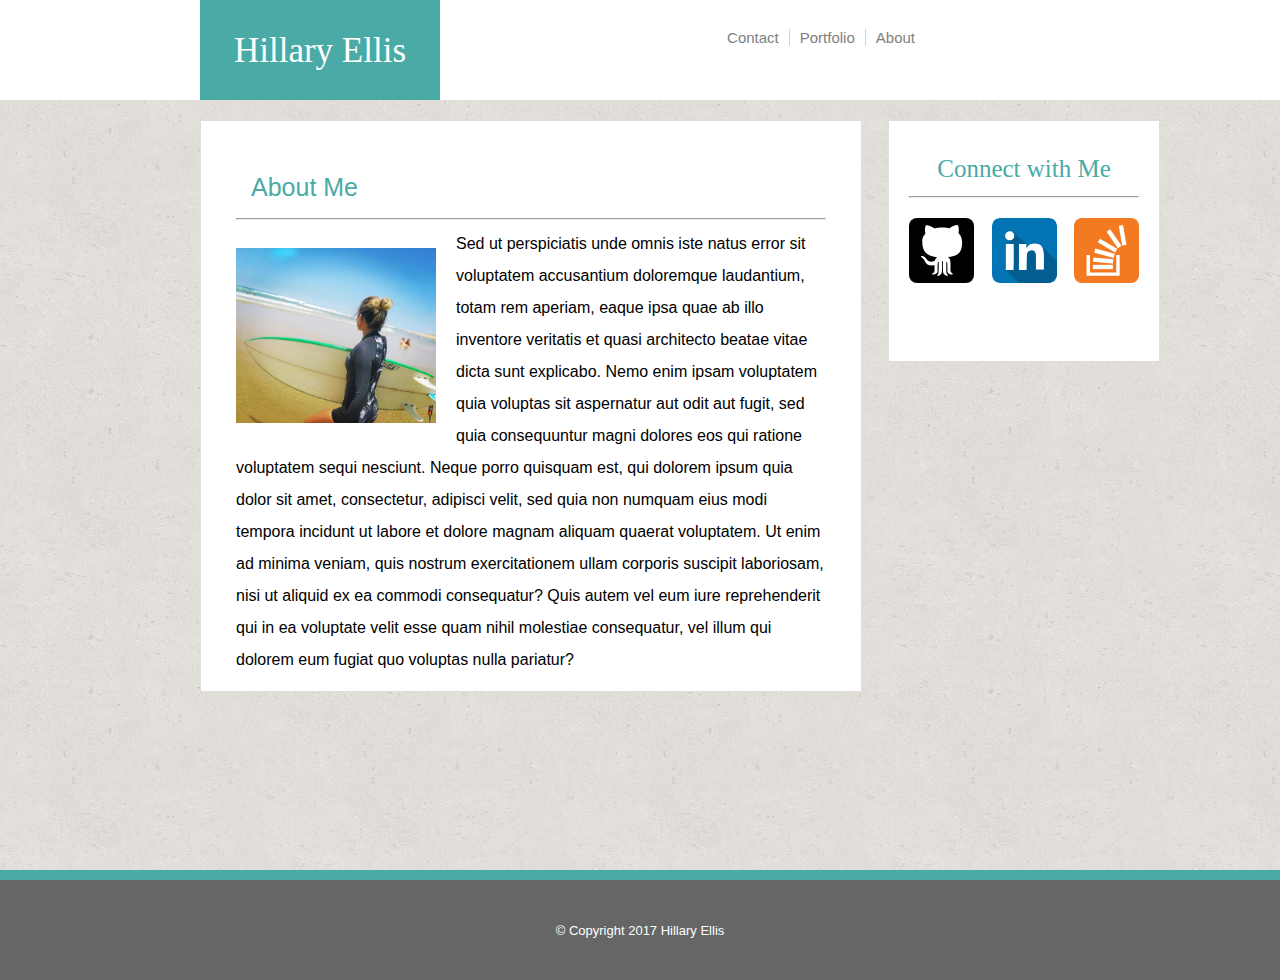
<file: index.html>
<!DOCTYPE html>
<html>




    <head>
      <title>Hillary's Portfolio</title>
      <link rel="stylesheet" type="text/css" href="assets/css/reset.css">
      <link rel="stylesheet" type="text/css" href="assets/css/style.css">
    </head>

    <body>

      <header>

        <p id="hillary">Hillary Ellis</p>
        <ul class="homepage-menu">
          
          <li id="about">
            <h2>   
              <a id="about_link" href="index.html" title>About</a>
            </h2>
          </li>
          
          <li id="portfolio">
            <h2> 
              <a id="portfolio_link" href="portfolio.html" title>Portfolio</a>
            </h2>
          </li>
          
          <li id="contact">
            <h2> 
              <a id="contact_link" href="contact.html" title>Contact</a>
            </h2>
          </li>
        </ul>
          
      </header>

      <div class="content">

        <section id="about_me">
          <h1><b>About Me</b></h1>
          <hr>
          <img id="h_image" src="assets/images/Hillary_Surf_Image.png">
          <p id="paragraph">
            Sed ut perspiciatis unde omnis iste natus error sit voluptatem accusantium doloremque laudantium, totam rem aperiam, eaque ipsa quae ab illo inventore veritatis et quasi architecto beatae vitae dicta sunt explicabo. Nemo enim ipsam voluptatem quia voluptas sit aspernatur aut odit aut fugit, sed quia consequuntur magni dolores eos qui ratione voluptatem sequi nesciunt. Neque porro quisquam est, qui dolorem ipsum quia dolor sit amet, consectetur, adipisci velit, sed quia non numquam eius modi tempora incidunt ut labore et dolore magnam aliquam quaerat voluptatem. Ut enim ad minima veniam, quis nostrum exercitationem ullam corporis suscipit laboriosam, nisi ut aliquid ex ea commodi consequatur? Quis autem vel eum iure reprehenderit qui in ea voluptate velit esse quam nihil molestiae consequatur, vel illum qui dolorem eum fugiat quo voluptas nulla pariatur? 
          </p>
        </section>

        <section id="connect">
          <h1>Connect with Me</h1>
          <hr>
          
          <div class="image-box">
            <a href="https://github.com/hillaryellis37"><img class="connect-images" src="assets/images/if_github_401441.svg"></a>
            <a href="https://www.linkedin.com/in/hillary-ellis-b0116125/"><img class="connect-images" src="assets/images/if_linkedin_986950.svg"></a>
            <a href="https://stackoverflow.com/users/8152058/ladybrain37"><img class="connect-images" src="assets/images/if_overflow_334695.svg"></a>
          </div>
        
        </section>

      </div>

      <footer>
      <p>© Copyright 2017 Hillary Ellis</p>
      </footer>

    </body>

<!--   </div> -->

</html>
</file>
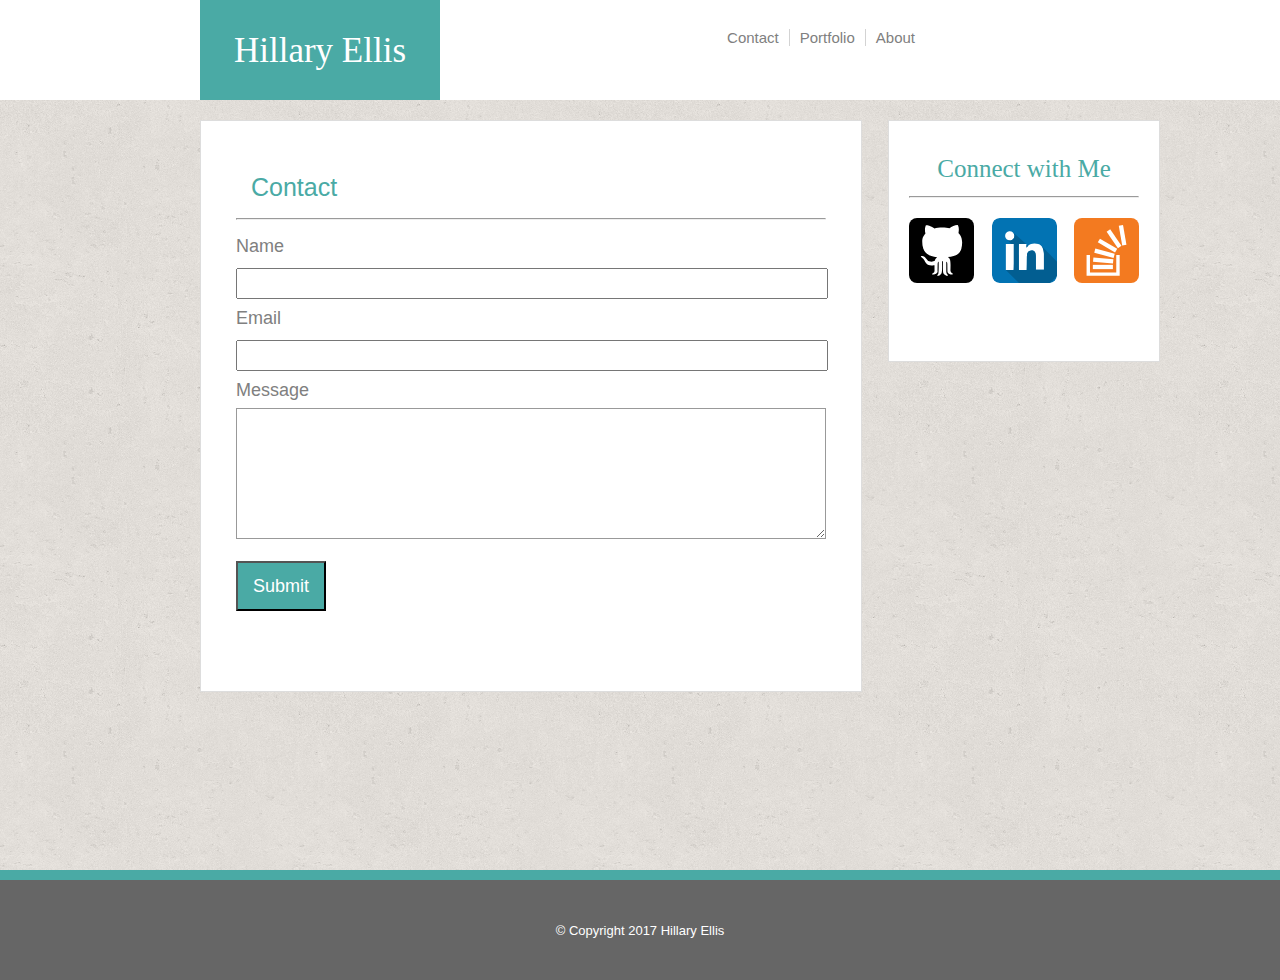
<file: contact.html>
<!DOCTYPE html>
<html>

<!--   <div id="wrapper"> -->

    <head>
      <title>Hillary Contact Page</title>
      <link rel="stylesheet" type="text/css" href="assets/css/reset.css">
      <link rel="stylesheet" type="text/css" href="assets/css/style.css">
    </head>

    <body>

      <header>

        <p id="hillary">Hillary Ellis</p>
        <ul class="homepage-menu">
          
          <li id="about">
            <h2>   
              <a id="about_link" href="index.html" title>About</a>
            </h2>
          </li>
          
          <li id="portfolio">
            <h2> 
              <a id="portfolio_link" href="portfolio.html" title>Portfolio</a>
            </h2>
          </li>
          
          <li id="contact">
            <h2> 
              <a id="contact_link" href="contact.html" title>Contact</a>
            </h2>
          </li>
        </ul>
          
      </header>

      <div class="content">
        <section id="about_me">
         
          <h1><b>Contact</b></h1>
          <hr>
          <form action="/action_page.php">
            Name<br>
              <input type="text" name="name" value="">
               <br>
             Email<br>
            <input type="text" name="email" value="">
               <br>
             Message<br>
            <textarea type="text" name="message" value=""></textarea>
       
            <input class="submit" type="submit" value="Submit">
          </form>
        
        </section>

        <section id="connect">
          <h1>Connect with Me</h1>
          <hr>
          <div class="image-box">
            <a href="https://github.com/hillaryellis37"><img class="connect-images" src="assets/images/if_github_401441.svg"></a>
            <a href="https://www.linkedin.com/in/hillary-ellis-b0116125/"><img class="connect-images" src="assets/images/if_linkedin_986950.svg"></a>
            <a href="https://stackoverflow.com/users/8152058/ladybrain37"><img class="connect-images" src="assets/images/if_overflow_334695.svg"></a>
          </div>

        </section>
      </div>

      <footer>
      <p>© Copyright 2017 Hillary Ellis</p>
      </footer>

    </body>

<!--   </div> -->

</html>
</file>
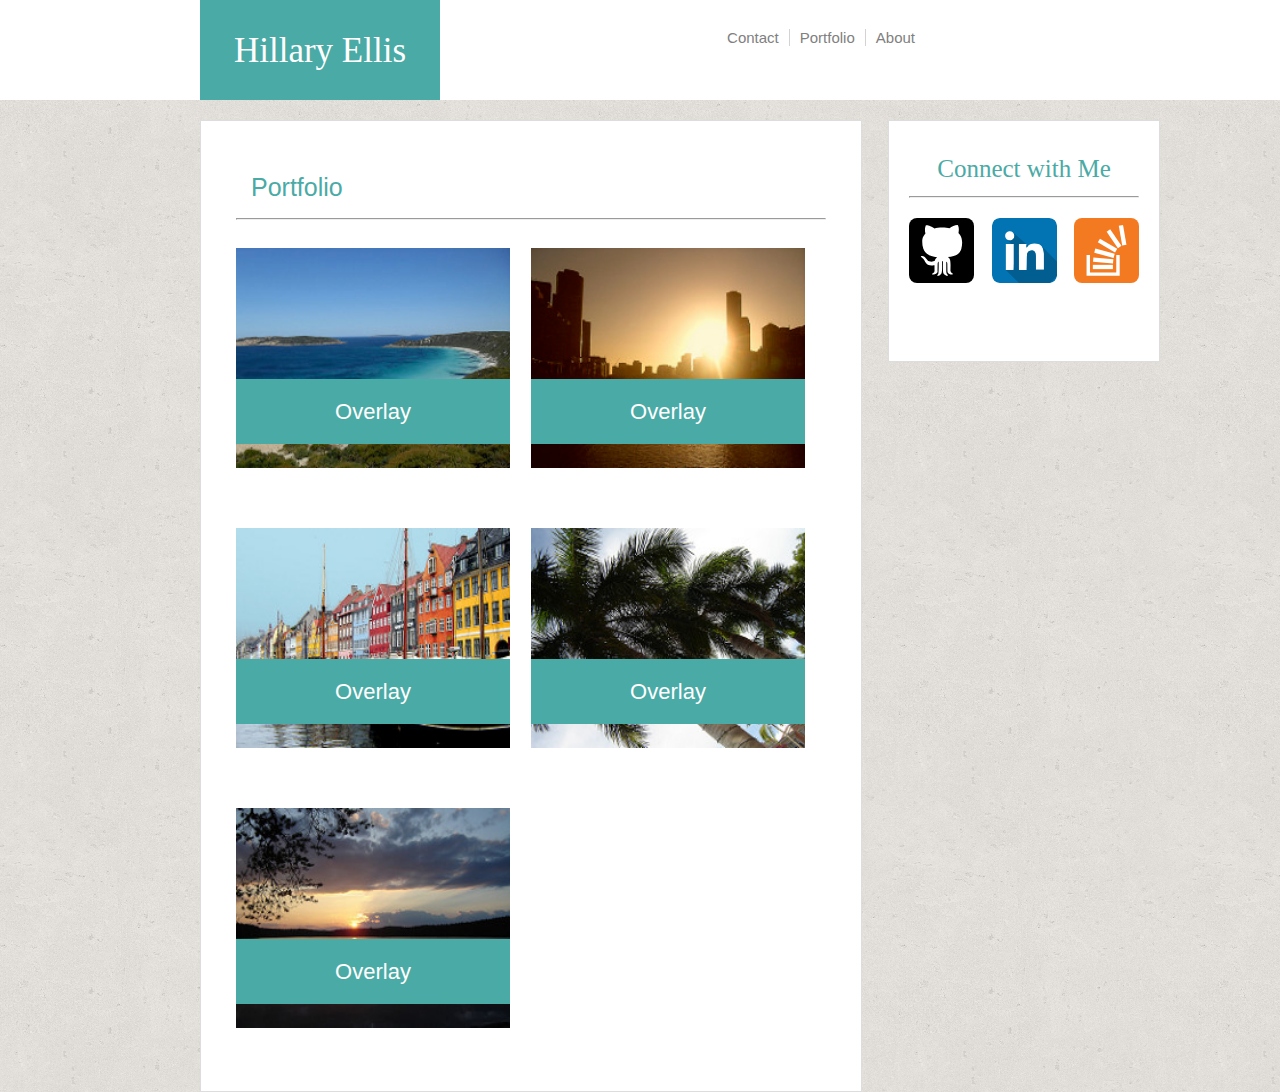
<file: portfolio.html>
<!DOCTYPE html>
<html>
<!-- 
  <div id="wrapper"> -->

    <head>
      <title>Hillary's Portfolio</title>
      <link rel="stylesheet" type="text/css" href="assets/css/reset.css">
      <link rel="stylesheet" type="text/css" href="assets/css/style.css">
    </head>

    <body>

      <header>

        <p id="hillary">Hillary Ellis</p>
        <ul class="homepage-menu">
          
          <li id="about">
            <h2>   
              <a id="about_link" href="index.html" title>About</a>
            </h2>
          </li>
          
          <li id="portfolio">
            <h2> 
              <a id="portfolio_link" href="portfolio.html" title>Portfolio</a>
            </h2>
          </li>
          
          <li id="contact">
            <h2> 
              <a id="contact_link" href="contact.html" title>Contact</a>
            </h2>
          </li>
        </ul>
          
      </header>

       <div class="content"> 
        <section class="pic-body">
  	      
          <h1><b>Portfolio</b></h1>
          <hr>
          <div class="pic-box"> 
          	<img class="pics" src="assets/images/3455562054_85abb63576_m.jpg">
          	<p class="overlay">Overlay</p>
          </div>
          <div class="pic-box">
          	<img class="pics" src="assets/images/3454754071_7ea1702d88_m.jpg">
          	<p class="overlay">Overlay</p>
          </div>
          <div class="pic-box">
          	<img class="pics" src="assets/images/1544365151_7b77a35205_m.jpg">
          	<p class="overlay">Overlay</p>
          </div>
          <div class="pic-box">
          	<img class="pics" src="assets/images/1476526498_e4ec916bf7_m.jpg">
          	<p class="overlay">Overlay</p>
          </div>
          <div class="pic-box">
          	<img class="pics" src="assets/images/341361972_9eb88f9074_m.jpg">
          	<p class="overlay">Overlay</p>
  		    </div>

        </section>

        <section id="connect">
          <h1>Connect with Me</h1>
          <hr>
          <div class="image-box">
            
            <a href="https://github.com/hillaryellis37"><img class="connect-images" src="assets/images/if_github_401441.svg"></a>
            <a href="https://www.linkedin.com/in/hillary-ellis-b0116125/"><img class="connect-images" src="assets/images/if_linkedin_986950.svg"></a>
            <a href="https://stackoverflow.com/users/8152058/ladybrain37"><img class="connect-images" src="assets/images/if_overflow_334695.svg"></a>
          
          </div>
        
        </section>
      
      </div>


<!--     </body> -->

  </div>

</html>
</file>
<file: assets/css/style.css>
body {
    display: flex;
    flex-wrap: wrap;
}
.homepage-menu {
	list-style-type: none;
	position: absolute;
	right: 0px;
	top: 0px;
}

.content {
	position: relative;
	left: 200px;

    display: flex;
    justify-content: left;
    width: 960px;
	height: 600px;
	margin-top: 20px;
}

li {
	float: right;
	position: relative;
	right: 360px;
	top: 25px;
    font-family: Arial, Helvetica, sans-serif;
    text-align: center;
    font-size: 15px;
    padding: 5px;
	word-spacing: 10px;
    position: relative;

}

#about_link,
#contact_link,
#portfolio_link {
	color: grey;
	text-decoration: none;
}
#portfolio_link {
	border-left: solid lightgrey 1px;
	border-right: solid lightgrey 1px;
	padding: 0px 10px;

}

#about_link:hover {
	color: purple;
}
#contact_link:hover {
	color: purple;
}
#portfolio_link:hover {
	color: purple;
}



h1 {
	color: #4aaaa5;
	font-size: 25px;
	margin: 15px;
}


#h_image {
	float: left;
	padding: 20px 20px 0px 0px;
	height: 175px;
	width: 200px;
}

header {
    align-self: flex-start;
/*	position: relative;*/
/*	top: 0px;*/
	width: 100%;
	background-color: #ffffff;
	color: white;
	font-size: 35px;
	font-family: Georgia, Times, serif;
	border-color: #999999;
	height: 100px;
    border-bottom-style: solid;


}

#hillary {
	font-family: Georgia, Times, "Times New Roman", serif;
	display: flex;
	align-items: center;
	justify-content: center;
	text-align: center;
	background-color: #4aaaa5;
	padding: 0px 20px 0px 20px;
	width: 200px;
	position: relative;
	left: 200px;
	height: 100px;

}

body {
    margin: 0px;
    background-image: url("../images/cork-wallet.png");
    background-color: #cccccc;
    font-family: Arial, Helvetica, sans-serif;
    border-color: #4aaaa5;

}

/*#about_me, */
.pic-body,
.pic-box
/*#connect */{
	float: left;
}

#about_me {
	background-color: #ffffff;
	border-color: #dddddd;
	border-style: solid;
	border-width: 1px;
	height: 500px;
	width: 590px;
/*	margin: 25px 25px 25px 200px;*/
	padding: 35px;
	line-height: 200%;
}



.pic-body {
	background-color: #ffffff;
	border-color: #dddddd;
	border-style: solid;
	border-width: 1px;
	height: 900px;
	width: 590px;
/*	margin: 25px 25px 25px 200px;*/
	padding: 35px;
	line-height: 200%;
}
.pic-box {
	margin: 20px 21px 0px 0px;
	width: 274px;
	height: 260px;
}

.pics {
/*	margin: 20px 20px 0px 0px;*/
	width: 274px;
	height: 220px;

}

.overlay {
	position: relative;
	bottom: 100px;
	display: flex;
	align-items: center;
	justify-content: center;
	text-align: center;
	color: white;
	font-size: 22px;
	background-color: #4aaaa5;
	width: 274px;
	height: 65px;
/*	margin: 20px;*/
}

#paragraph {

}

#connect {

	font-family: Georgia, Times, "Times New Roman", serif;
	background-color: white;
	border-color: #dddddd;
	border-style: solid;
	border-width: 1px;
	height: 200px;
	width: 230px;
	text-align: center;
	padding: 20px;
	margin-left: 26px;
}

.image-box {
    display: flex;
    justify-content: space-between;
    margin-top: 20px;
}

.connect-images {
	height: 65px;
	width: 65px;
	border-radius: 8px;
}


.connect-images:hover {
	height: 68px;
	width: 68px;
}

form {
	color: grey;
/*	margin: 20px;*/
	font-size: 18px;
	line-height: 200%;
	width: 99%;
	height: 400px;
}

input {
	width: 100%;
	height: 25px;
}

.submit {
	width: 90px;
	height: 50px;
	background-color: #4aaaa5;
	color: white;
	margin-top: 10px;
	font-size: 18px;
}

textarea {
	width: 100%;
	height: 125px;
	border-color: #999999;
}

footer {
	-webkit-align-self: flex-end;
    align-self: flex-end;
	width: 100%;
	display: flex;
	align-items: center;
	justify-content: center;
	font-size: 13px;
	position: relative;
	bottom: -150px;
	clear: left;
	text-align: center;
	background-color: #666666;
	color: white;
	height: 100px;
	border-color: #4aaaa5;
	border-top-style: solid;
    border-width: 10px;
}
</file>
